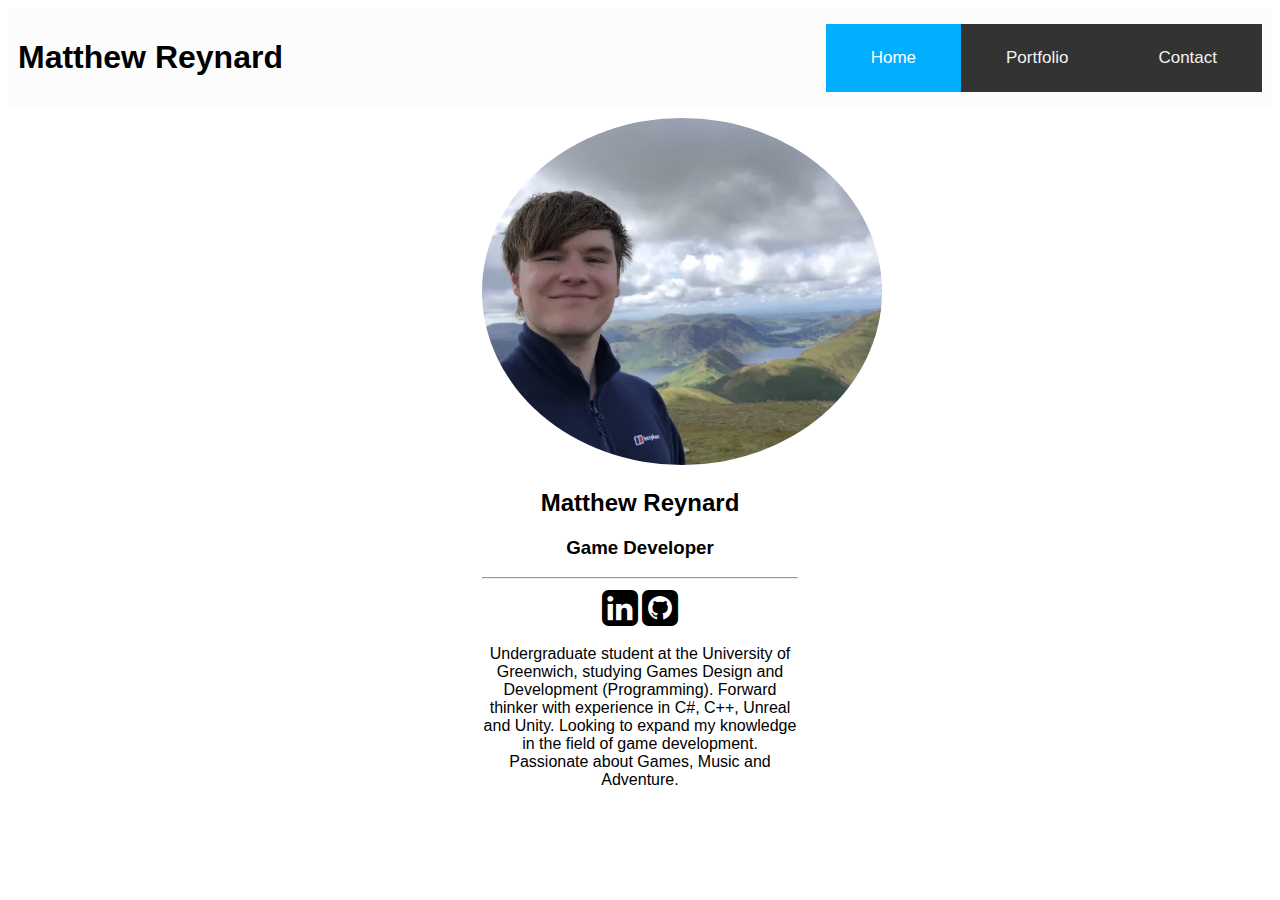
<file: index.html>
<!DOCTYPE html>
<html>
  <head>
    <title>Matthew Reynard</title>
    <link rel="stylesheet" type="text/css" href="stylesheet.css" />
    <link
      rel="stylesheet"
      href="https://cdnjs.cloudflare.com/ajax/libs/font-awesome/4.7.0/css/font-awesome.min.css"
    />
  </head>
  <body>
    <header>
      <div class="container">
        <h1>Matthew Reynard</h1>
        <div class="topnav">
          <a class="active" href="index.html">Home</a>
          <a href="portfolio.html">Portfolio</a>
          <a href="contact.html">Contact</a>
        </div>
      </div>
    </header>
    <main>
      <div class="home">
        <img class="profileimg" src="me.png" alt="Me" />
        <h2>Matthew Reynard</h2>
        <h3>Game Developer</h3>
        <hr />
        <span>
          <a
            href="https://www.linkedin.com/in/matthew-reynard-652487220/"
            target="_blank"
            ><i class="fa fa-linkedin-square" style="font-size: 42px"></i
          ></a>

          <a href="https://github.com/BluFox2003" target="_blank">
            <i class="fa fa-github-square" style="font-size: 42px"></i
          ></a>
        </span>
        <p>
          Undergraduate student at the University of Greenwich, studying Games
          Design and Development (Programming). Forward thinker with experience
          in C#, C++, Unreal and Unity. Looking to expand my knowledge in the
          field of game development. Passionate about Games, Music and
          Adventure.
        </p>
      </div>
    </main>
    <footer></footer>
  </body>
</html>
</file>
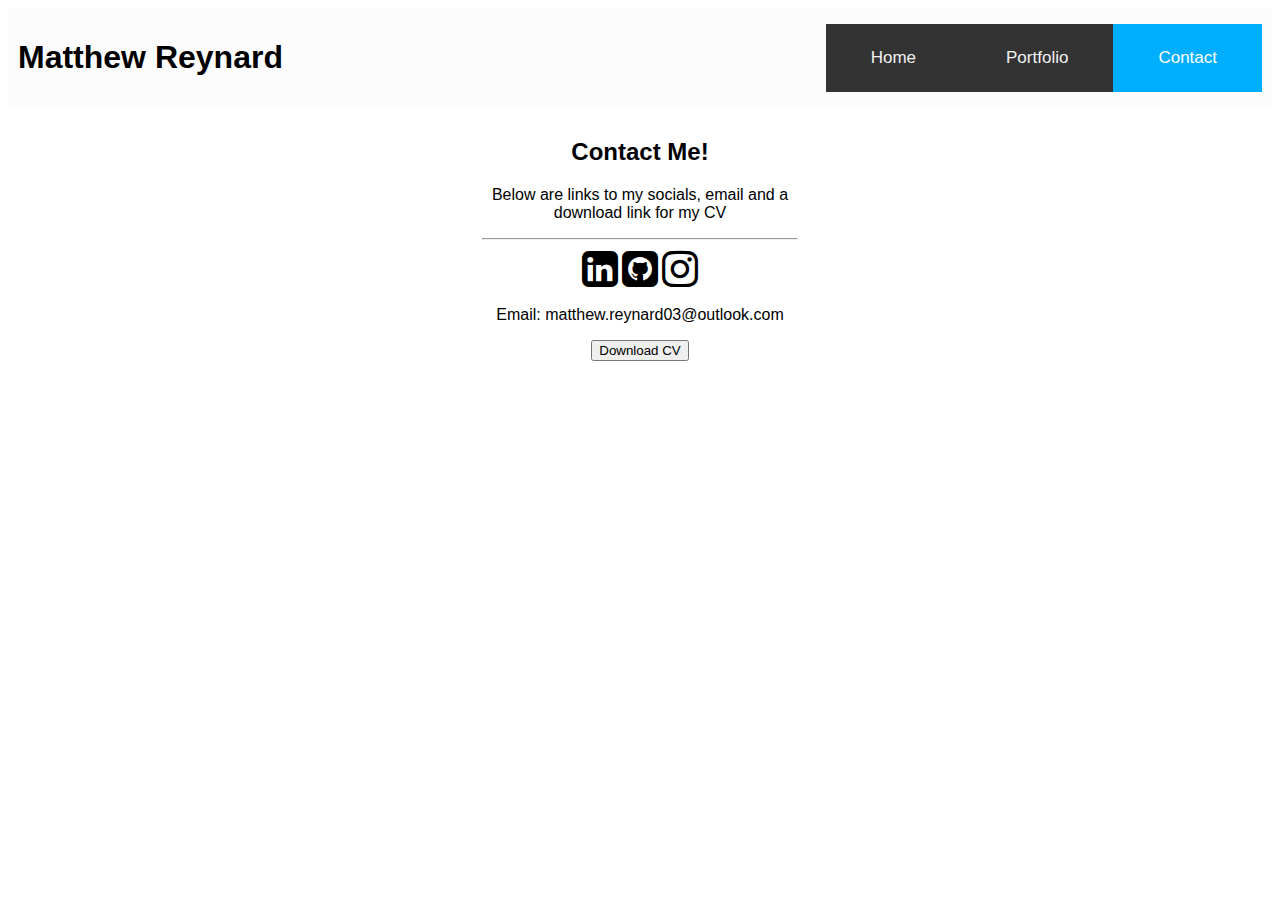
<file: contact.html>
<!DOCTYPE html>
<html>
  <head>
    <title>Contact</title>
    <link rel="stylesheet" type="text/css" href="stylesheet.css" />
    <link
      rel="stylesheet"
      href="https://cdnjs.cloudflare.com/ajax/libs/font-awesome/4.7.0/css/font-awesome.min.css"
    />
  </head>
  <body>
    <header>
      <div class="container">
        <h1>Matthew Reynard</h1>
        <div class="topnav">
          <a href="index.html">Home</a>
          <a href="portfolio.html">Portfolio</a>
          <a class="active" href="contact.html">Contact</a>
        </div>
      </div>
    </header>
    <main>
      <div class="home">
        <h2>Contact Me!</h2>
        <p>
          Below are links to my socials, email and a download link for my CV
        </p>
        <hr />
        <span>
          <a
            href="https://www.linkedin.com/in/matthew-reynard-652487220/"
            target="_blank"
            ><i class="fa fa-linkedin-square" style="font-size: 42px"></i>
            </a>
            <a href="https://github.com/BluFox2003" target="_blank">
            <i class="fa fa-github-square" style="font-size: 42px"></i
          ></a>
            <a href="https://www.instagram.com/m4tty_026/" target="_blank">
            <i class="fa fa-instagram" style="font-size: 42px"></i>
            </a>
          <span>
            <br />
            <p>Email: matthew.reynard03@outlook.com</p>
            <button><a href="CV.pdf" target="_blank" download>Download CV</a></button>
      </div>
    </main>
    <footer></footer>
  </body>
</html>
</file>
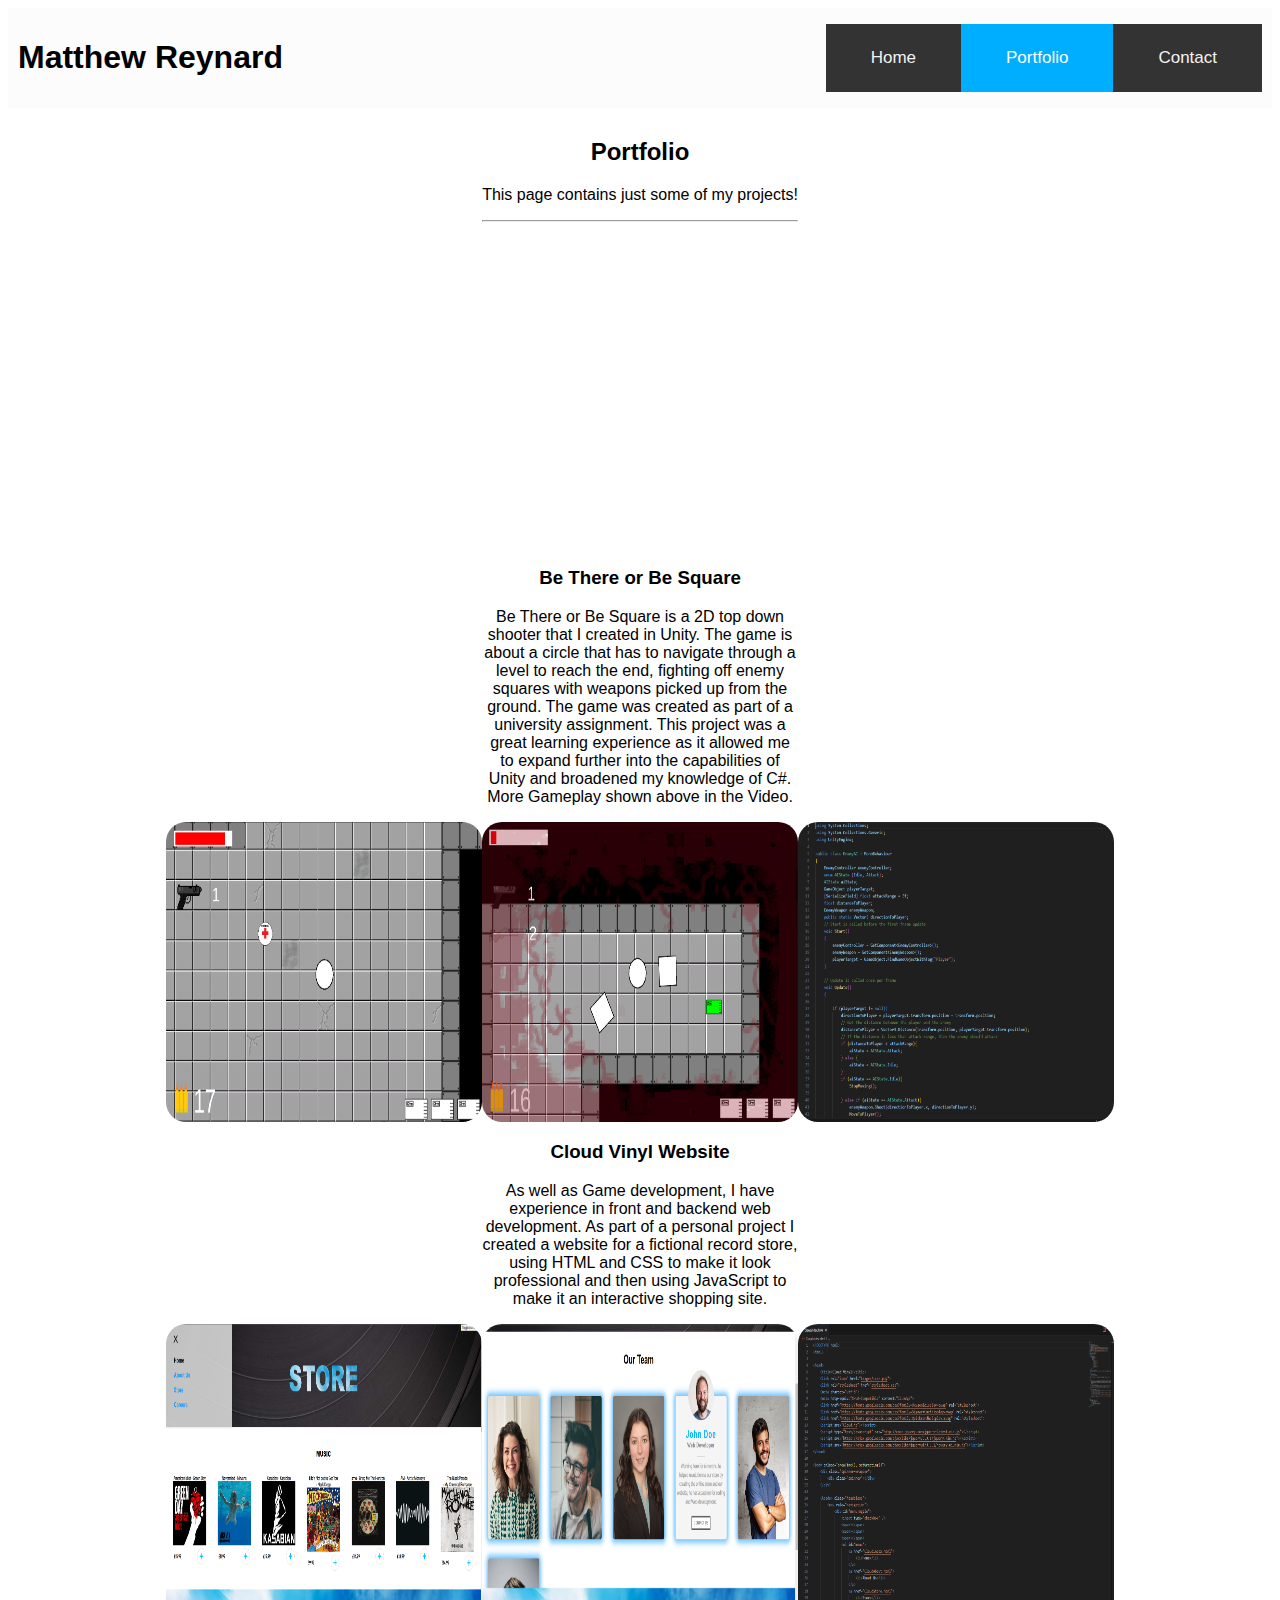
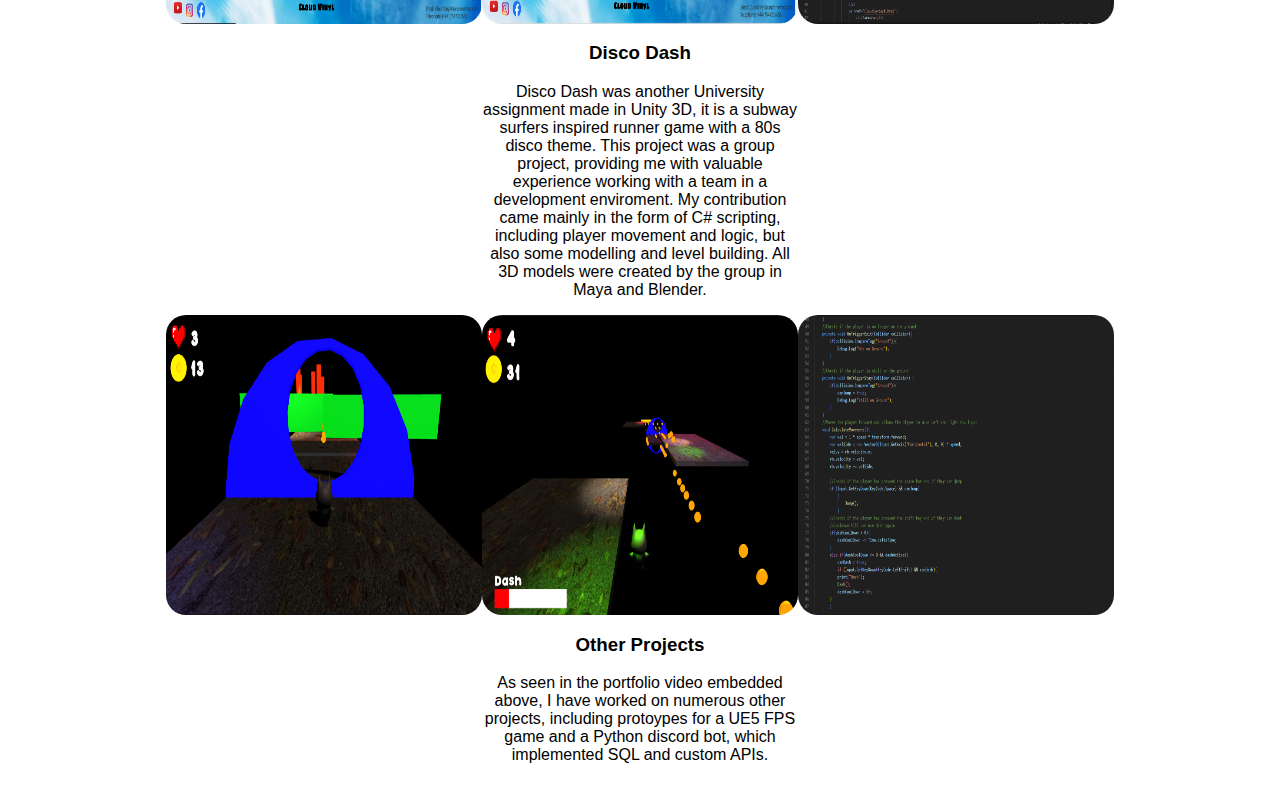
<file: portfolio.html>
<!DOCTYPE html>
<html>
  <head>
    <title>Portfolio</title>
    <link rel="stylesheet" type="text/css" href="stylesheet.css" />
    <link
      rel="stylesheet"
      href="https://cdnjs.cloudflare.com/ajax/libs/font-awesome/4.7.0/css/font-awesome.min.css"
    />
  </head>
  <body>
    <header>
      <div class="container">
        <h1>Matthew Reynard</h1>
        <div class="topnav">
          <a href="index.html">Home</a>
          <a class="active" href="portfolio.html">Portfolio</a>
          <a href="contact.html">Contact</a>
        </div>
      </div>
    </header>
    <main>
      <div class="home">
        <h2>Portfolio</h2>
        <p>This page contains just some of my projects!</p>
        <hr />
        <iframe
          width="560"
          height="315"
          src="https://www.youtube.com/embed/ty7JzQgtVpk?si=uBlncXuTZiy6-UUN"
          title="YouTube video player"
          frameborder="0"
          allow="accelerometer; autoplay; clipboard-write; encrypted-media; gyroscope; picture-in-picture; web-share"
          referrerpolicy="strict-origin-when-cross-origin"
          allowfullscreen
        ></iframe>
        <span>
          <h3>Be There or Be Square</h3>
          <p>
            Be There or Be Square is a 2D top down shooter that I created in
            Unity. The game is about a circle that has to navigate through a
            level to reach the end, fighting off enemy squares with weapons
            picked up from the ground. The game was created as part of a
            university assignment. This project was a great learning experience
            as it allowed me to expand further into the capabilities of Unity
            and broadened my knowledge of C#. More Gameplay shown above in the
            Video.
          </p>
          <div class="portimg">
            <img src="Bethere1.png" alt="Unity Game" />
            <img src="Bethere2.png" alt="Unity Game" />
            <img src="Bethere3.png" alt="Unity Game" />
          </div>
          <h3>Cloud Vinyl Website</h3>
          <p>
            As well as Game development, I have experience in front and backend
            web development. As part of a personal project I created a website
            for a fictional record store, using HTML and CSS to make it look
            professional and then using JavaScript to make it an interactive
            shopping site.
          </p>
          <div class="portimg">
            <img src="Cloud1.png" alt="Cloudy Vinyl" />
            <img src="Cloud2.png" alt="Cloudy Vinyl" />
            <img src="Cloud3.png" alt="Cloudy Vinyl" />
          </div>
          <h3>Disco Dash</h3>
          <p>
            Disco Dash was another University assignment made in Unity 3D, it is
            a subway surfers inspired runner game with a 80s disco theme. This
            project was a group project, providing me with valuable experience
            working with a team in a development enviroment. My contribution
            came mainly in the form of C# scripting, including player movement
            and logic, but also some modelling and level building. All 3D models
            were created by the group in Maya and Blender.
          </p>
          <div class="portimg">
            <img src="3d1.png" alt="Disco Dash" />
            <img src="3d2.png" alt="Disco Dash" />
            <img src="3d3.png" alt="Disco Dash" />
          </div>
          <h3>Other Projects</h3>
          <p>
            As seen in the portfolio video embedded above, I have worked on
            numerous other projects, including protoypes for a UE5 FPS game and
            a Python discord bot, which implemented SQL and custom APIs.
          </p>
        </span>
      </div>
    </main>
    <footer></footer>
  </body>
</html>
</file>
<file: stylesheet.css>
header {
  background-color: #fcfcfc;
  padding: 10px;
}

body {
  font-family: Arial, Helvetica, sans-serif;
}

.topnav {
  background-color: #333;
  overflow: hidden;
  float: right;
}

.topnav a {
  float: left;
  color: #f2f2f2;
  text-align: center;
  padding: 24px 45px;
  text-decoration: none;
  font-size: 17px;
}

.topnav a:hover {
  background-color: #ddd;
  color: black;
}

.topnav a.active {
  background-color: #00aeff;
  color: white;
}

.container {
  display: flex;
  justify-content: space-between;
  align-items: center;
}

.home {
  margin: auto;
  width: 25%;
  padding: 10px;

  text-align: center;
}

.profileimg {
  max-height: 400px;
  max-width: 400px;
  border-radius: 75%;
}

a {
  color: #000000;
  text-decoration: none;
}

a:hover {
  color: #1b1b1b;
  text-decoration: none;
  cursor: pointer;
}

.portimg img {
  width: 100%;
  height: 300px;
  border-radius: 20px;
}

.portimg {
  display: flex;
  justify-content: center;
}
</file>
